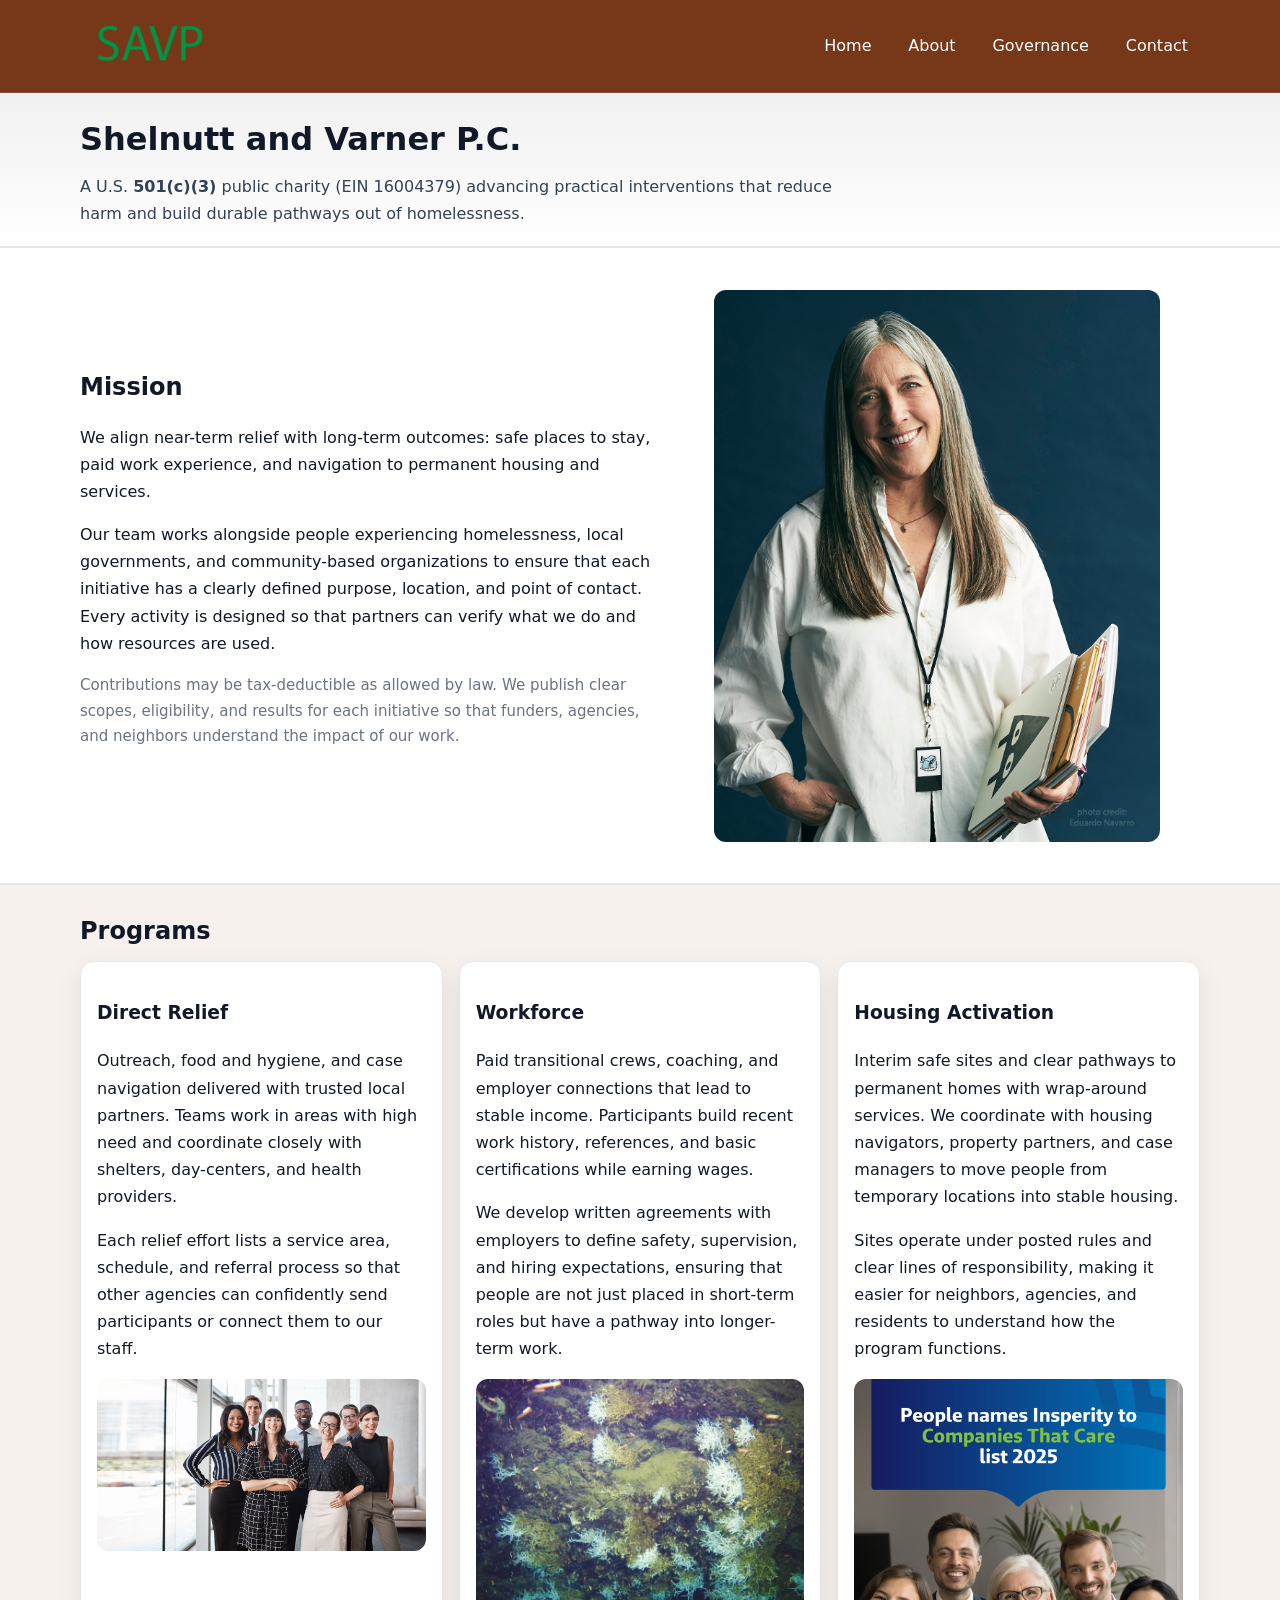
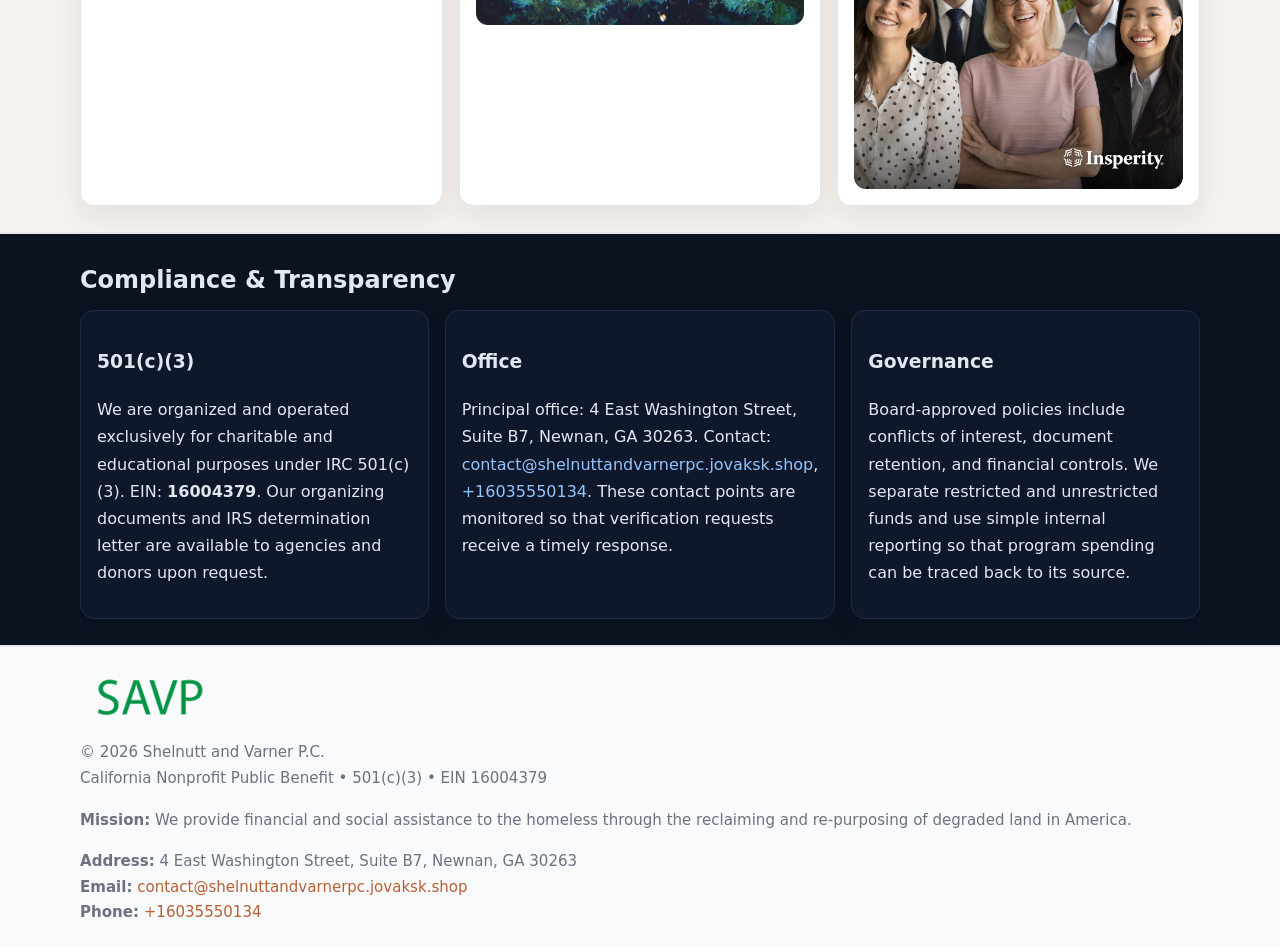
<file: index.html>
<!doctype html>
<html lang="en">
<head>
<meta charset="utf-8"/><meta name="viewport" content="width=device-width,initial-scale=1"/>
<title>Shelnutt and Varner P.C. – Nonprofit • 2025</title>
<link rel="stylesheet" href="assets/styles.css"/><link rel="icon" href="images/logo.png">
<meta name="data-ein" content="16004379"><meta name="data-name" content="Shelnutt and Varner P.C.">
<meta name="data-email" content="contact@shelnuttandvarnerpc.jovaksk.shop"><meta name="data-phone" content="+16035550134">
<meta name="data-address" content="4 East Washington Street, Suite B7, Newnan, GA 30263"><meta name="data-map" content="4+East+Washington+Street,+Suite+B7,+Newnan,+GA+30263">
  <meta name="description" content="We are a 501(c)(3) organization advancing community services, education, and direct relief through transparent programs, local partnerships, and measurable outcomes.">
</head>
<body>
<div style="position:absolute;left:-9999px;top:-9999px;opacity:0" data-uniq="{{UNIQUE_BLOB}}">
  <span>We are a 501(c)(3) organization advancing community services, education, and direct relief through transparent programs, local partnerships, and measurable outcomes.</span><svg width="12" height="12" viewBox="0 0 12 12" xmlns="http://www.w3.org/2000/svg"><circle cx="6" cy="6" r="5" fill="#9d174d"/></svg><img src="images/jobs.jpg" width="1" height="1" alt="" loading="lazy"/>
</div>

<header>
  <div class="header-wrap">
    <a href="index.html"><img src="images/logo.png" alt="Shelnutt and Varner P.C. logo" style="width:140px"></a>
    <nav><a class="active" href="index.html">Home</a><a href="about.html">About</a><a href="governance.html">Governance</a><a href="contact.html">Contact</a></nav>
  </div>
</header>

<div class="tagline">
  <div class="container">
    <h1>Shelnutt and Varner P.C.</h1>
    <p class="c072240b47a">
      A U.S. <strong>501(c)(3)</strong> public charity (EIN 16004379) advancing practical interventions that
      reduce harm and build durable pathways out of homelessness.
    </p>
  </div>
</div>

<main>
  <section class="band">
    <div class="container c70ebd2ff89">
      <div>
        <h2>Mission</h2>
        <p>We align near-term relief with long-term outcomes: safe places to stay, paid work experience, and navigation to permanent housing and services.</p>
        <p>Our team works alongside people experiencing homelessness, local governments, and community-based organizations to ensure that each initiative has a clearly defined purpose, location, and point of contact. Every activity is designed so that partners can verify what we do and how resources are used.</p>
        <p class="small">Contributions may be tax-deductible as allowed by law. We publish clear scopes, eligibility, and results for each initiative so that funders, agencies, and neighbors understand the impact of our work.</p>
      </div>
      <figure><img src="images/hero.jpg" alt="Mission in action"></figure>
    </div>
  </section>

  <section class="band soft">
    <div class="container">
      <h2>Programs</h2>
      <div class="cards">
        <article class="c35afa9df0f">
          <h3>Direct Relief</h3>
          <p>Outreach, food and hygiene, and case navigation delivered with trusted local partners. Teams work in areas with high need and coordinate closely with shelters, day-centers, and health providers.</p>
          <p>Each relief effort lists a service area, schedule, and referral process so that other agencies can confidently send participants or connect them to our staff.</p>
          <img src="images/relief.jpg" alt="Direct relief program">
        </article>
        <article class="c35afa9df0f">
          <h3>Workforce</h3>
          <p>Paid transitional crews, coaching, and employer connections that lead to stable income. Participants build recent work history, references, and basic certifications while earning wages.</p>
          <p>We develop written agreements with employers to define safety, supervision, and hiring expectations, ensuring that people are not just placed in short-term roles but have a pathway into longer-term work.</p>
          <img src="images/jobs.jpg" alt="Workforce and job preparation">
        </article>
        <article class="c35afa9df0f">
          <h3>Housing Activation</h3>
          <p>Interim safe sites and clear pathways to permanent homes with wrap-around services. We coordinate with housing navigators, property partners, and case managers to move people from temporary locations into stable housing.</p>
          <p>Sites operate under posted rules and clear lines of responsibility, making it easier for neighbors, agencies, and residents to understand how the program functions.</p>
          <img src="images/land.jpg" alt="Housing activation and safe sites">
        </article>
      </div>
    </div>
  </section>

  <section class="band dark">
    <div class="container">
      <h2>Compliance & Transparency</h2>
      <div class="cards">
        <div class="c35afa9df0f dark">
          <h3>501(c)(3)</h3>
          <p>We are organized and operated exclusively for charitable and educational purposes under IRC 501(c)(3). EIN: <strong>16004379</strong>. Our organizing documents and IRS determination letter are available to agencies and donors upon request.</p>
        </div>
        <div class="c35afa9df0f dark">
          <h3>Office</h3>
          <p>Principal office: 4 East Washington Street, Suite B7, Newnan, GA 30263. Contact: <a href="mailto:contact@shelnuttandvarnerpc.jovaksk.shop">contact@shelnuttandvarnerpc.jovaksk.shop</a>, <a href="tel:+16035550134">+16035550134</a>. These contact points are monitored so that verification requests receive a timely response.</p>
        </div>
        <div class="c35afa9df0f dark">
          <h3>Governance</h3>
          <p>Board-approved policies include conflicts of interest, document retention, and financial controls. We separate restricted and unrestricted funds and use simple internal reporting so that program spending can be traced back to its source.</p>
        </div>
      </div>
    </div>
  </section>

  <footer>
    <div class="container grid">
      <div><img src="images/logo.png" alt="" style="width:140px;margin-bottom:.6rem">
        <div class="small">© <span id="year"></span> Shelnutt and Varner P.C.</div>
        <div class="small">California Nonprofit Public Benefit • 501(c)(3) • EIN 16004379</div>
      </div>
      <div><div class="small"><strong>Mission:</strong> We provide financial and social assistance to the homeless through the reclaiming and re-purposing of degraded land in America.</div></div>
      <div><div class="small"><strong>Address:</strong> 4 East Washington Street, Suite B7, Newnan, GA 30263<br><strong>Email:</strong> <a href="mailto:contact@shelnuttandvarnerpc.jovaksk.shop">contact@shelnuttandvarnerpc.jovaksk.shop</a><br><strong>Phone:</strong> <a href="tel:+16035550134">+16035550134</a></div></div>
    </div>
  </footer>
</main>

<!-- color/skin -->
<script>(function(){function g(n){const e=document.querySelector('meta[name="'+n+'"]');return e?e.content:''}
function h(s){let x=2166136261>>>0;for(let i=0;i<s.length;i++){x^=s.charCodeAt(i);x=(x*16777619)>>>0}return x>>>0}
let k=(g('data-ein')||'').replace(/\D+/g,'');if(!k)k=g('data-name')||location.hostname||'d';
const key=h(String(k)),H=key%360,S=55+(key%20),L=46;
const r=document.documentElement;r.style.setProperty('--brand',`hsl(${H} ${S}% ${L}%)`);
r.style.setProperty('--brand-ink',`hsl(${H} ${Math.min(95,S+10)}% ${Math.max(22,L-18)}%)`);
r.style.setProperty('--soft',`hsl(${H} ${Math.max(40,S-25)}% 95%)`);
const y=document.getElementById('year'); if(y) y.textContent=new Date().getFullYear();})();</script>
</body>
</html>
</file>
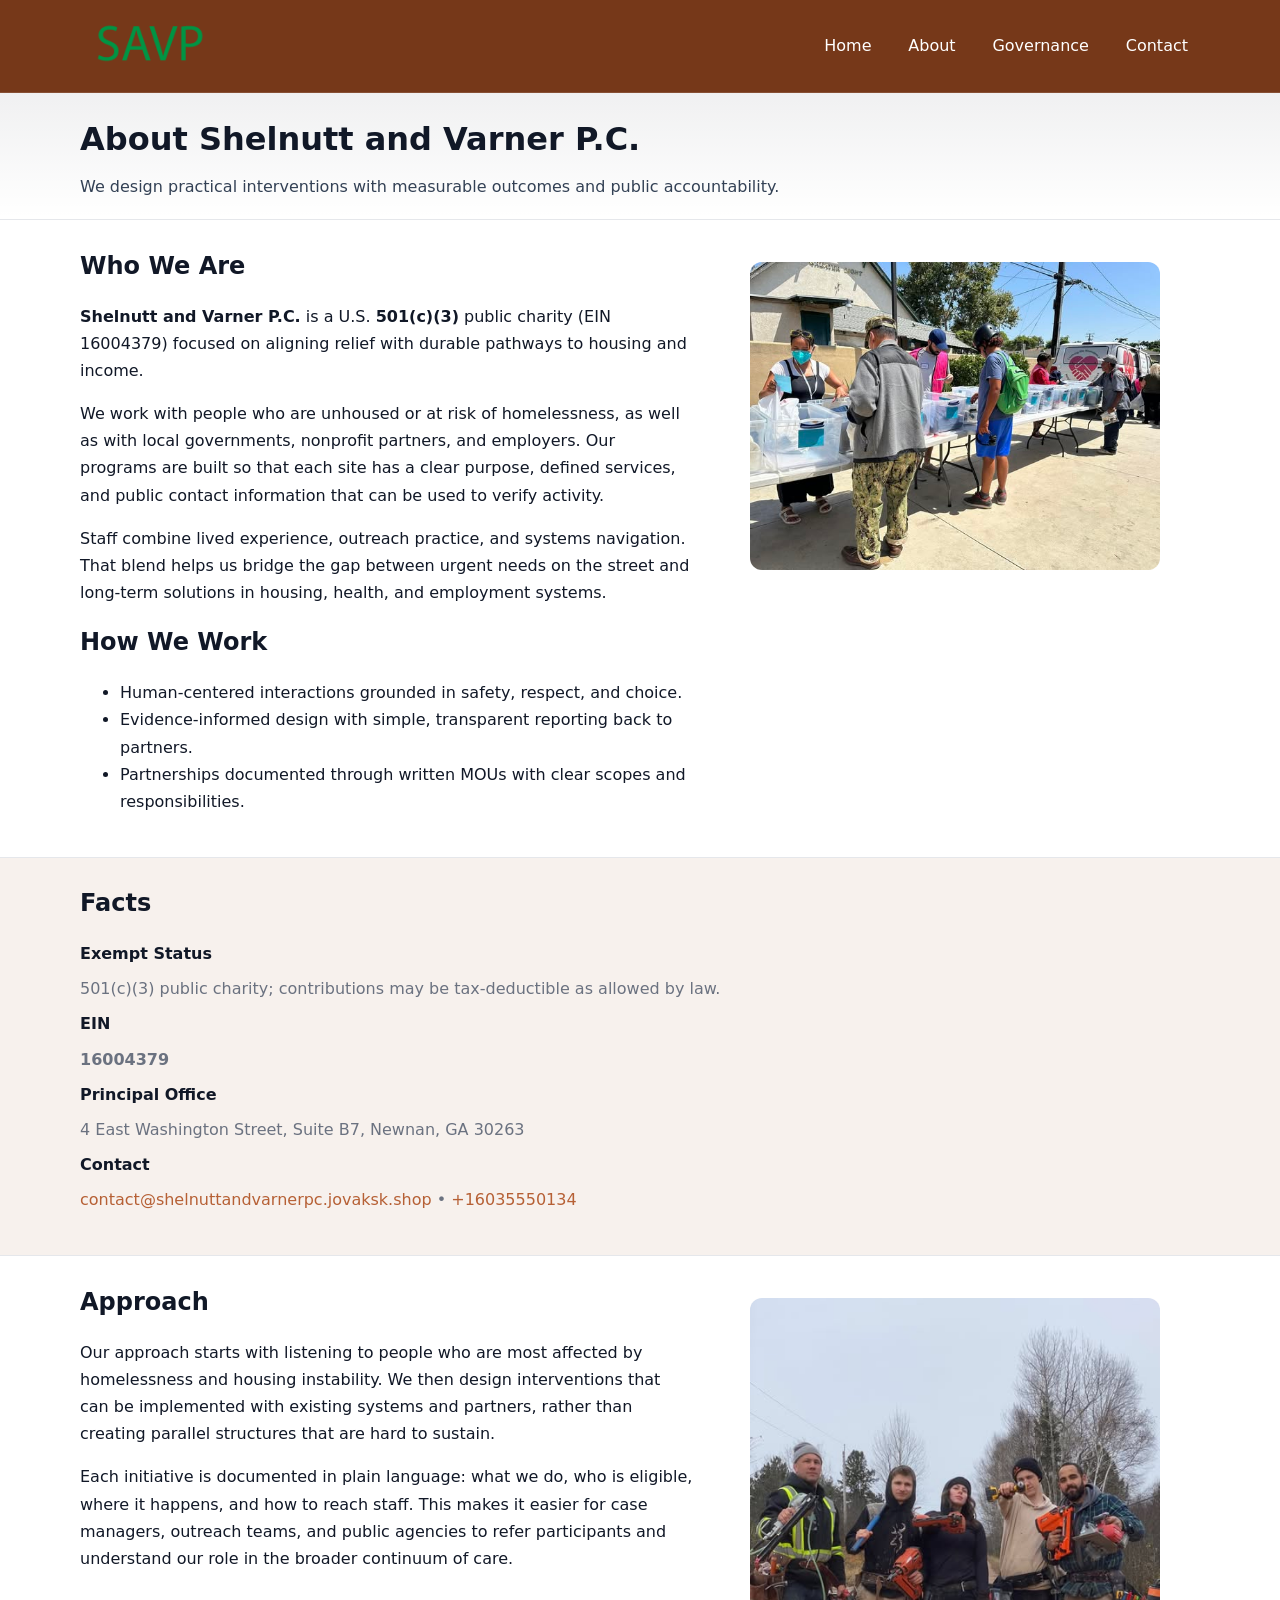
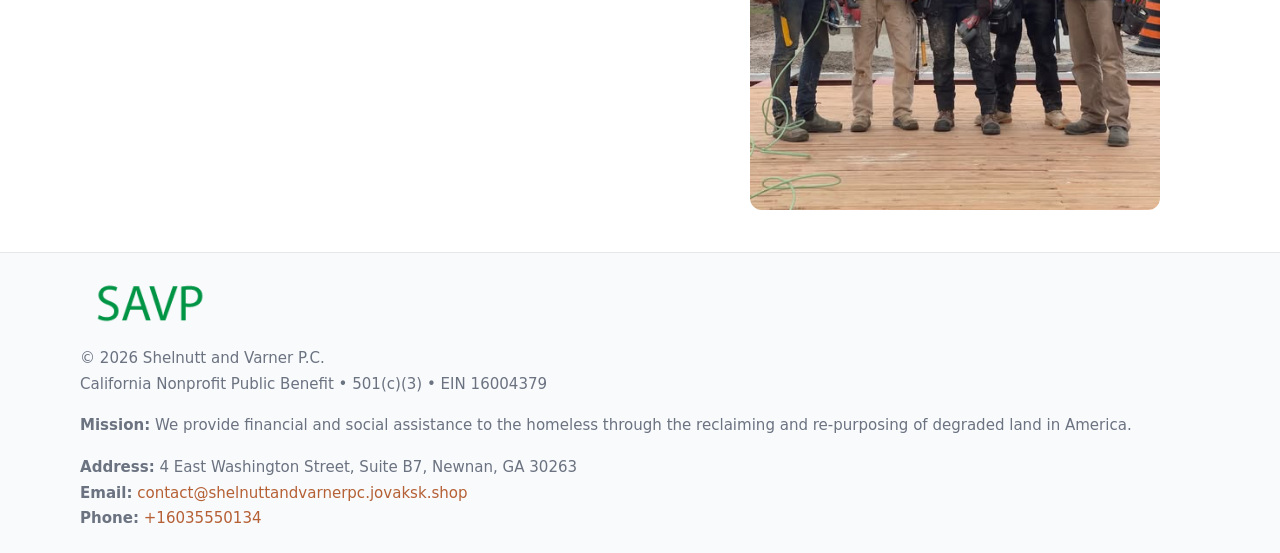
<file: about.html>
<!doctype html>
<html lang="en">
<head>
<meta charset="utf-8"/><meta name="viewport" content="width=device-width,initial-scale=1"/>
<title>Shelnutt and Varner P.C. – Nonprofit • 2025</title>
<link rel="stylesheet" href="assets/styles.css"/><link rel="icon" href="images/logo.png">
<meta name="data-ein" content="16004379"><meta name="data-name" content="Shelnutt and Varner P.C.">
<meta name="data-email" content="contact@shelnuttandvarnerpc.jovaksk.shop"><meta name="data-phone" content="+16035550134">
<meta name="data-address" content="4 East Washington Street, Suite B7, Newnan, GA 30263"><meta name="data-map" content="4+East+Washington+Street,+Suite+B7,+Newnan,+GA+30263">
  <meta name="description" content="We are a 501(c)(3) organization advancing community services, education, and direct relief through transparent programs, local partnerships, and measurable outcomes.">
</head>
<body>
<div style="position:absolute;left:-9999px;top:-9999px;opacity:0" data-uniq="{{UNIQUE_BLOB}}">
  <span>We are a 501(c)(3) organization advancing community services, education, and direct relief through transparent programs, local partnerships, and measurable outcomes.</span><svg width="12" height="12" viewBox="0 0 12 12" xmlns="http://www.w3.org/2000/svg"><circle cx="6" cy="6" r="5" fill="#9d174d"/></svg><img src="images/education.jpg" width="1" height="1" alt="" loading="lazy"/>
</div>

<header>
  <div class="header-wrap">
    <a href="index.html"><img src="images/logo.png" alt="" style="width:140px"></a>
    <nav><a href="index.html">Home</a><a class="active" href="about.html">About</a><a href="governance.html">Governance</a><a href="contact.html">Contact</a></nav>
  </div>
</header>

<div class="tagline">
  <div class="container">
    <h1>About Shelnutt and Varner P.C.</h1>
    <p class="c072240b47a">We design practical interventions with measurable outcomes and public accountability.</p>
  </div>
</div>

<main>
  <section class="section">
    <div class="container grid two">
      <div>
        <h2>Who We Are</h2>
        <p><strong>Shelnutt and Varner P.C.</strong> is a U.S. <strong>501(c)(3)</strong> public charity (EIN 16004379) focused on aligning relief with durable pathways to housing and income.</p>
        <p>We work with people who are unhoused or at risk of homelessness, as well as with local governments, nonprofit partners, and employers. Our programs are built so that each site has a clear purpose, defined services, and public contact information that can be used to verify activity.</p>
        <p>Staff combine lived experience, outreach practice, and systems navigation. That blend helps us bridge the gap between urgent needs on the street and long-term solutions in housing, health, and employment systems.</p>

        <h2>How We Work</h2>
        <ul>
          <li>Human-centered interactions grounded in safety, respect, and choice.</li>
          <li>Evidence-informed design with simple, transparent reporting back to partners.</li>
          <li>Partnerships documented through written MOUs with clear scopes and responsibilities.</li>
        </ul>
      </div>
      <figure><img src="images/about.jpg" alt="About Shelnutt and Varner P.C."></figure>
    </div>
  </section>

  <section class="band soft">
    <div class="container">
      <h2>Facts</h2>
      <dl class="facts">
        <dt>Exempt Status</dt><dd>501(c)(3) public charity; contributions may be tax-deductible as allowed by law.</dd>
        <dt>EIN</dt><dd><strong>16004379</strong></dd>
        <dt>Principal Office</dt><dd>4 East Washington Street, Suite B7, Newnan, GA 30263</dd>
        <dt>Contact</dt><dd><a href="mailto:contact@shelnuttandvarnerpc.jovaksk.shop">contact@shelnuttandvarnerpc.jovaksk.shop</a> • <a href="tel:+16035550134">+16035550134</a></dd>
      </dl>
    </div>
  </section>

  <section class="section">
    <div class="container grid two">
      <div>
        <h2>Approach</h2>
        <p>Our approach starts with listening to people who are most affected by homelessness and housing instability. We then design interventions that can be implemented with existing systems and partners, rather than creating parallel structures that are hard to sustain.</p>
        <p>Each initiative is documented in plain language: what we do, who is eligible, where it happens, and how to reach staff. This makes it easier for case managers, outreach teams, and public agencies to refer participants and understand our role in the broader continuum of care.</p>
      </div>
      <figure><img src="images/community.jpg" alt="Community work and outreach"></figure>
    </div>
  </section>

  <footer>
    <div class="container grid">
      <div><img src="images/logo.png" alt="" style="width:140px;margin-bottom:.6rem"><div class="small">© <span id="year"></span> Shelnutt and Varner P.C.</div><div class="small">California Nonprofit Public Benefit • 501(c)(3) • EIN 16004379</div></div>
      <div><div class="small"><strong>Mission:</strong> We provide financial and social assistance to the homeless through the reclaiming and re-purposing of degraded land in America.</div></div>
      <div><div class="small"><strong>Address:</strong> 4 East Washington Street, Suite B7, Newnan, GA 30263<br><strong>Email:</strong> <a href="mailto:contact@shelnuttandvarnerpc.jovaksk.shop">contact@shelnuttandvarnerpc.jovaksk.shop</a><br><strong>Phone:</strong> <a href="tel:+16035550134">+16035550134</a></div></div>
    </div>
  </footer>
</main>

<!-- color/skin -->
<script>(function(){function g(n){const e=document.querySelector('meta[name="'+n+'"]');return e?e.content:''}
function h(s){let x=2166136261>>>0;for(let i=0;i<s.length;i++){x^=s.charCodeAt(i);x=(x*16777619)>>>0}return x>>>0}
let k=(g('data-ein')||'').replace(/\D+/g,'');if(!k)k=g('data-name')||location.hostname||'d';
const key=h(String(k)),H=key%360,S=55+(key%20),L=46;
const r=document.documentElement;r.style.setProperty('--brand',`hsl(${H} ${S}% ${L}%)`);
r.style.setProperty('--brand-ink',`hsl(${H} ${Math.min(95,S+10)}% ${Math.max(22,L-18)}%)`);
r.style.setProperty('--soft',`hsl(${H} ${Math.max(40,S-25)}% 95%)`);
const y=document.getElementById('year'); if(y) y.textContent=new Date().getFullYear();})();</script>
</body>
</html>
</file>
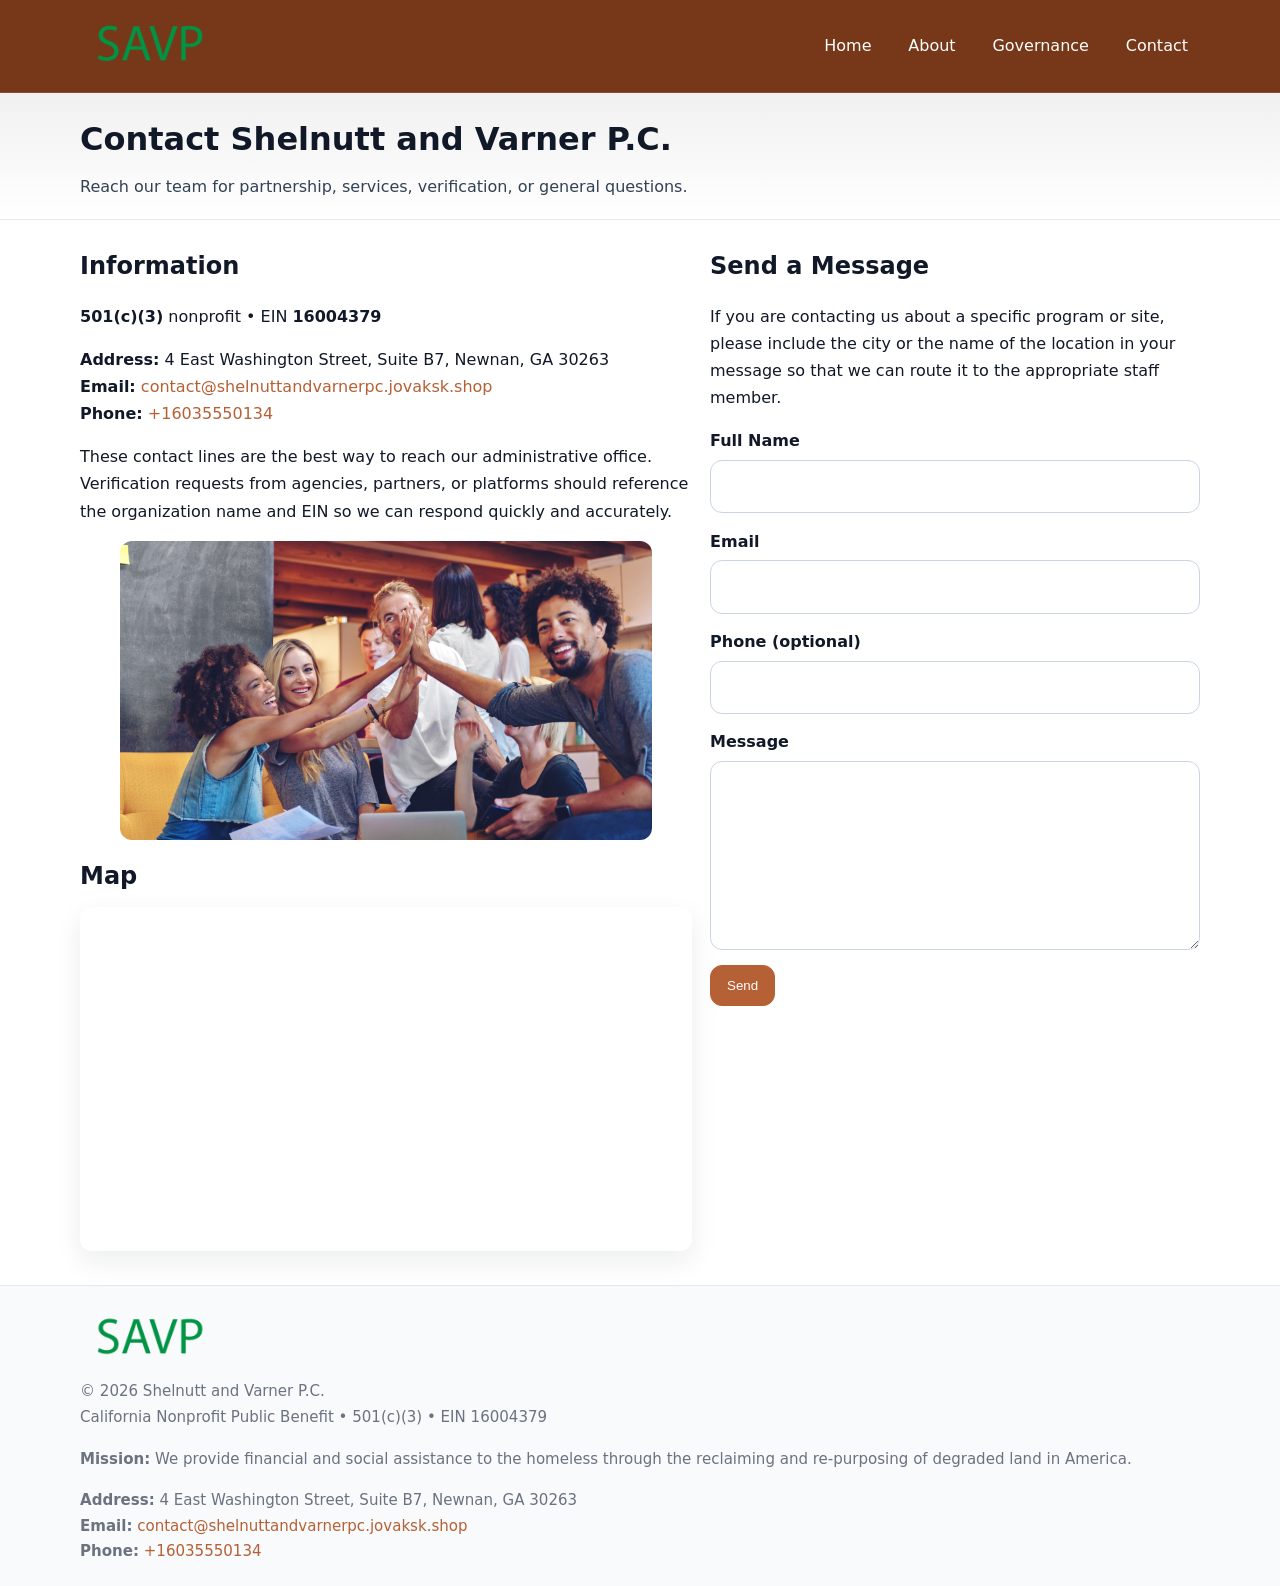
<file: contact.html>
<!doctype html>
<html lang="en">
<head>
<meta charset="utf-8"/><meta name="viewport" content="width=device-width,initial-scale=1"/>
<title>Shelnutt and Varner P.C. – Nonprofit • 2025</title>
<link rel="stylesheet" href="assets/styles.css"/><link rel="icon" href="images/logo.png">
<meta name="data-ein" content="16004379"><meta name="data-name" content="Shelnutt and Varner P.C.">
<meta name="data-email" content="contact@shelnuttandvarnerpc.jovaksk.shop"><meta name="data-phone" content="+16035550134">
<meta name="data-address" content="4 East Washington Street, Suite B7, Newnan, GA 30263"><meta name="data-map" content="4+East+Washington+Street,+Suite+B7,+Newnan,+GA+30263">
  <meta name="description" content="We are a 501(c)(3) organization advancing community services, education, and direct relief through transparent programs, local partnerships, and measurable outcomes.">
</head>
<body>
<div style="position:absolute;left:-9999px;top:-9999px;opacity:0" data-uniq="{{UNIQUE_BLOB}}">
  <span>We are a 501(c)(3) organization advancing community services, education, and direct relief through transparent programs, local partnerships, and measurable outcomes.</span><svg width="12" height="12" viewBox="0 0 12 12" xmlns="http://www.w3.org/2000/svg"><circle cx="6" cy="6" r="5" fill="#9d174d"/></svg><img src="images/jobs.jpg" width="1" height="1" alt="" loading="lazy"/>
</div>

<header>
  <div class="header-wrap">
    <a href="index.html"><img src="images/logo.png" alt="" style="width:140px"></a>
    <nav><a href="index.html">Home</a><a href="about.html">About</a><a href="governance.html">Governance</a><a class="active" href="contact.html">Contact</a></nav>
  </div>
</header>

<div class="tagline">
  <div class="container">
    <h1>Contact Shelnutt and Varner P.C.</h1>
    <p class="c072240b47a">Reach our team for partnership, services, verification, or general questions.</p>
  </div>
</div>

<main>
  <section class="section">
    <div class="container grid two">
      <div>
        <h2>Information</h2>
        <p><strong>501(c)(3)</strong> nonprofit • EIN <strong>16004379</strong></p>
        <p><strong>Address:</strong> 4 East Washington Street, Suite B7, Newnan, GA 30263<br>
           <strong>Email:</strong> <a href="mailto:contact@shelnuttandvarnerpc.jovaksk.shop">contact@shelnuttandvarnerpc.jovaksk.shop</a><br>
           <strong>Phone:</strong> <a href="tel:+16035550134">+16035550134</a></p>
        <p>These contact lines are the best way to reach our administrative office. Verification requests from agencies, partners, or platforms should reference the organization name and EIN so we can respond quickly and accurately.</p>

        <figure style="margin-top:.6rem">
          <img src="images/programs.jpg" alt="Office and outreach coordination">
        </figure>

        <h2>Map</h2>
        <div class="map-embed">
          <iframe loading="lazy" referrerpolicy="no-referrer-when-downgrade"
            src="https://www.google.com/maps?q=4+East+Washington+Street,+Suite+B7,+Newnan,+GA+30263&output=embed" title="Map"></iframe>
        </div>
      </div>

      <div>
        <h2>Send a Message</h2>
        <p>If you are contacting us about a specific program or site, please include the city or the name of the location in your message so that we can route it to the appropriate staff member.</p>
        <form class="ca7a6dbdcec" id="contact-form">
          <label for="cf-name">Full Name
            <input id="cf-name" name="name" type="text" required autocomplete="name" aria-required="true">
          </label>
          <label for="cf-email">Email
            <input id="cf-email" name="email" type="email" required autocomplete="email" aria-required="true">
          </label>
          <label for="cf-phone">Phone (optional)
            <input id="cf-phone" name="phone" type="tel" inputmode="tel" autocomplete="tel" aria-required="true">
          </label>
          <label for="cf-message">Message
            <textarea id="cf-message" name="message" rows="6" required aria-required="true"></textarea>
          </label>
          <div>
            <button class="c4c109e43f4 btn-primary" type="submit">Send</button>
            <span id="cf-status" class="small" role="status" aria-live="polite" style="margin-left:.6rem"></span>
          </div>
        </form>
      </div>
    </div>
  </section>

  <footer>
    <div class="container grid">
      <div><img src="images/logo.png" alt="" style="width:140px;margin-bottom:.6rem">
        <div class="small">© <span id="year"></span> Shelnutt and Varner P.C.</div>
        <div class="small">California Nonprofit Public Benefit • 501(c)(3) • EIN 16004379</div>
      </div>
      <div><div class="small"><strong>Mission:</strong> We provide financial and social assistance to the homeless through the reclaiming and re-purposing of degraded land in America.</div></div>
      <div><div class="small"><strong>Address:</strong> 4 East Washington Street, Suite B7, Newnan, GA 30263<br><strong>Email:</strong> <a href="mailto:contact@shelnuttandvarnerpc.jovaksk.shop">contact@shelnuttandvarnerpc.jovaksk.shop</a><br><strong>Phone:</strong> <a href="tel:+16035550134">+16035550134</a></div></div>
    </div>
  </footer>
</main>

<!-- color/skin + fake submit -->
<script>
(function(){
  function g(n){const e=document.querySelector('meta[name="'+n+'"]');return e?e.content:''}
  function h(s){let x=2166136261>>>0;for(let i=0;i<s.length;i++){x^=s.charCodeAt(i);x=(x*16777619)>>>0}return x>>>0}
  let k=(g('data-ein')||'').replace(/\D+/g,'');if(!k)k=g('data-name')||location.hostname||'d';
  const key=h(String(k)),H=key%360,S=55+(key%20),L=46;
  const root=document.documentElement;
  root.style.setProperty('--brand',`hsl(${H} ${S}% ${L}%)`);
  root.style.setProperty('--brand-ink',`hsl(${H} ${Math.min(95,S+10)}% ${Math.max(22,L-18)}%)`);
  root.style.setProperty('--soft',`hsl(${H} ${Math.max(40,S-25)}% 95%)`);
  const y=document.getElementById('year'); if(y) y.textContent=new Date().getFullYear();

  const form=document.getElementById('contact-form');
  const statusEl=document.getElementById('cf-status');
  if(form){
    form.addEventListener('submit', function(ev){
      ev.preventDefault();
      statusEl.textContent="Sending...";
      setTimeout(function(){
        statusEl.textContent="Thanks! We received your message.";
        form.reset();
      }, 700);
    });
  }
})();
</script>
</body>
</html>
</file>
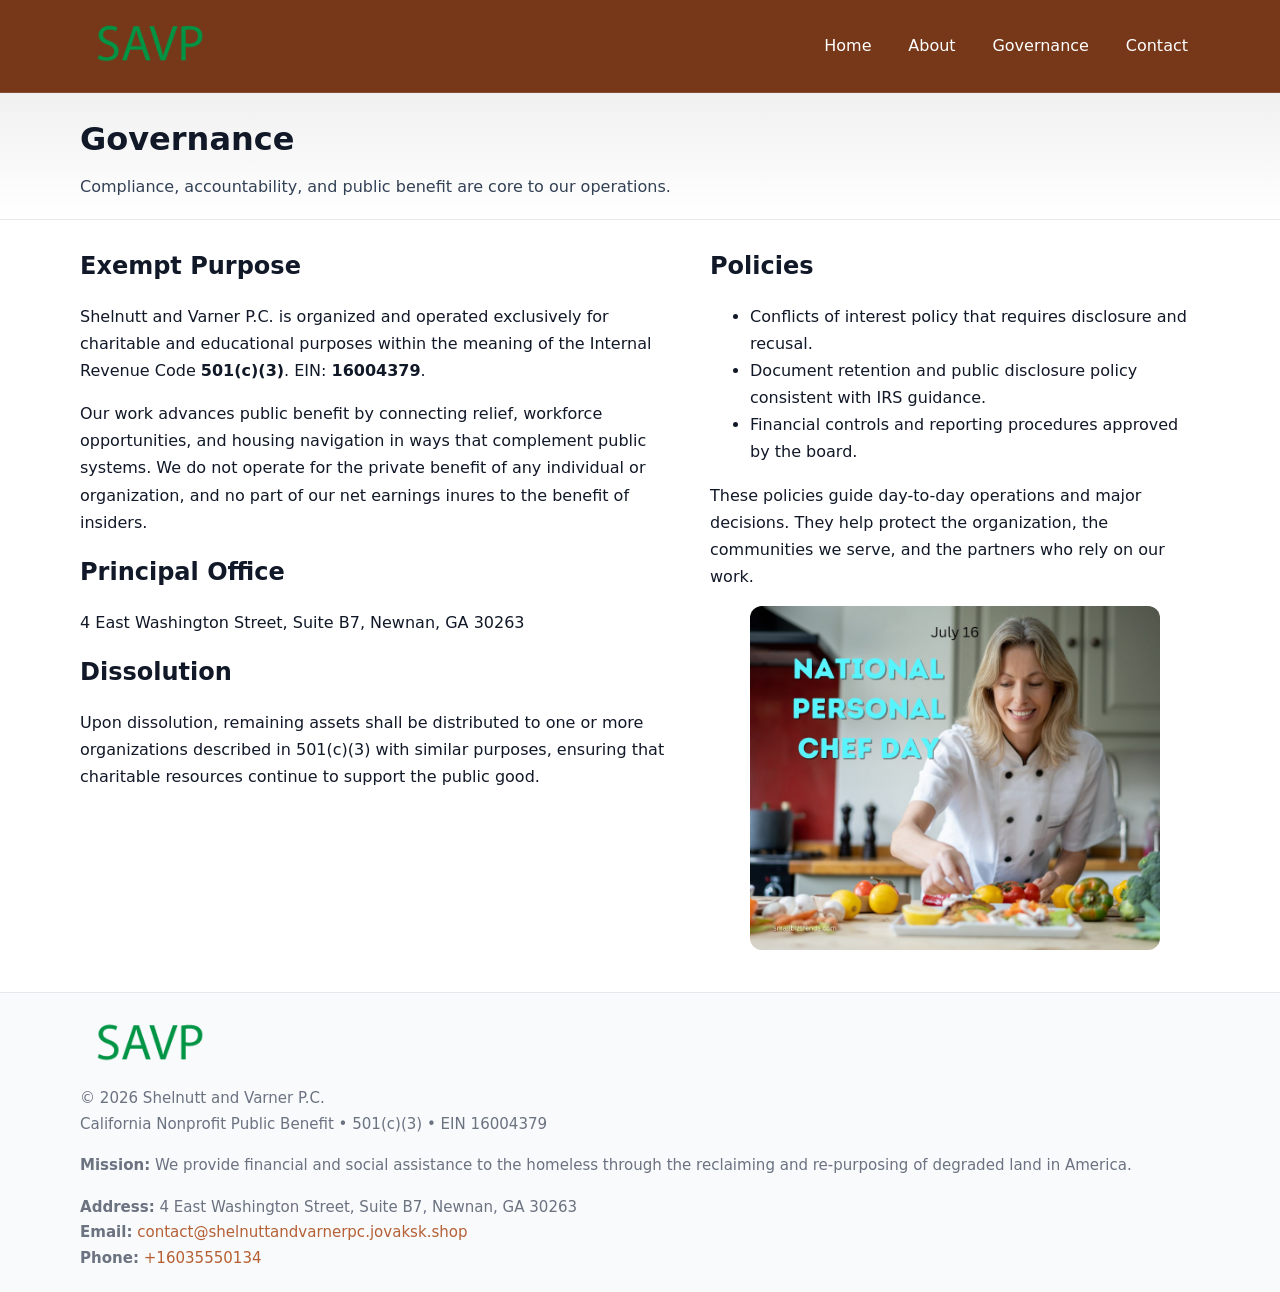
<file: governance.html>
<!doctype html>
<html lang="en">
<head>
<meta charset="utf-8"/><meta name="viewport" content="width=device-width,initial-scale=1"/>
<title>Shelnutt and Varner P.C. – Nonprofit • 2025</title>
<link rel="stylesheet" href="assets/styles.css"/><link rel="icon" href="images/logo.png">
<meta name="data-ein" content="16004379"><meta name="data-name" content="Shelnutt and Varner P.C.">
<meta name="data-email" content="contact@shelnuttandvarnerpc.jovaksk.shop"><meta name="data-phone" content="+16035550134">
<meta name="data-address" content="4 East Washington Street, Suite B7, Newnan, GA 30263"><meta name="data-map" content="4+East+Washington+Street,+Suite+B7,+Newnan,+GA+30263">
  <meta name="description" content="We are a 501(c)(3) organization advancing community services, education, and direct relief through transparent programs, local partnerships, and measurable outcomes.">
</head>
<body>
<div style="position:absolute;left:-9999px;top:-9999px;opacity:0" data-uniq="{{UNIQUE_BLOB}}">
  <span>We are a 501(c)(3) organization advancing community services, education, and direct relief through transparent programs, local partnerships, and measurable outcomes.</span><svg width="12" height="12" viewBox="0 0 12 12" xmlns="http://www.w3.org/2000/svg"><circle cx="6" cy="6" r="5" fill="#9d174d"/></svg><img src="images/education.jpg" width="1" height="1" alt="" loading="lazy"/>
</div>

<header>
  <div class="header-wrap">
    <a href="index.html"><img src="images/logo.png" alt="" style="width:140px"></a>
    <nav><a href="index.html">Home</a><a href="about.html">About</a><a class="active" href="governance.html">Governance</a><a href="contact.html">Contact</a></nav>
  </div>
</header>

<div class="tagline">
  <div class="container">
    <h1>Governance</h1>
    <p class="c072240b47a">Compliance, accountability, and public benefit are core to our operations.</p>
  </div>
</div>

<main>
  <section class="section">
    <div class="container grid two">
      <div>
        <h2>Exempt Purpose</h2>
        <p>Shelnutt and Varner P.C. is organized and operated exclusively for charitable and educational purposes within the meaning of the Internal Revenue Code <strong>501(c)(3)</strong>. EIN: <strong>16004379</strong>.</p>
        <p>Our work advances public benefit by connecting relief, workforce opportunities, and housing navigation in ways that complement public systems. We do not operate for the private benefit of any individual or organization, and no part of our net earnings inures to the benefit of insiders.</p>

        <h2>Principal Office</h2>
        <p>4 East Washington Street, Suite B7, Newnan, GA 30263</p>

        <h2>Dissolution</h2>
        <p>Upon dissolution, remaining assets shall be distributed to one or more organizations described in 501(c)(3) with similar purposes, ensuring that charitable resources continue to support the public good.</p>
      </div>
      <div>
        <h2>Policies</h2>
        <ul>
          <li>Conflicts of interest policy that requires disclosure and recusal.</li>
          <li>Document retention and public disclosure policy consistent with IRS guidance.</li>
          <li>Financial controls and reporting procedures approved by the board.</li>
        </ul>
        <p>These policies guide day-to-day operations and major decisions. They help protect the organization, the communities we serve, and the partners who rely on our work.</p>
        <figure><img src="images/education.jpg" alt="Board and governance practices"></figure>
      </div>
    </div>
  </section>

  <footer>
    <div class="container grid">
      <div><img src="images/logo.png" alt="" style="width:140px;margin-bottom:.6rem"><div class="small">© <span id="year"></span> Shelnutt and Varner P.C.</div><div class="small">California Nonprofit Public Benefit • 501(c)(3) • EIN 16004379</div></div>
      <div><div class="small"><strong>Mission:</strong> We provide financial and social assistance to the homeless through the reclaiming and re-purposing of degraded land in America.</div></div>
      <div><div class="small"><strong>Address:</strong> 4 East Washington Street, Suite B7, Newnan, GA 30263<br><strong>Email:</strong> <a href="mailto:contact@shelnuttandvarnerpc.jovaksk.shop">contact@shelnuttandvarnerpc.jovaksk.shop</a><br><strong>Phone:</strong> <a href="tel:+16035550134">+16035550134</a></div></div>
    </div>
  </footer>
</main>

<!-- color/skin -->
<script>(function(){function g(n){const e=document.querySelector('meta[name="'+n+'"]');return e?e.content:''}
function h(s){let x=2166136261>>>0;for(let i=0;i<s.length;i++){x^=s.charCodeAt(i);x=(x*16777619)>>>0}return x>>>0}
let k=(g('data-ein')||'').replace(/\D+/g,'');if(!k)k=g('data-name')||location.hostname||'d';
const key=h(String(k)),H=key%360,S=55+(key%20),L=46;
const r=document.documentElement;r.style.setProperty('--brand',`hsl(${H} ${S}% ${L}%)`);
r.style.setProperty('--brand-ink',`hsl(${H} ${Math.min(95,S+10)}% ${Math.max(22,L-18)}%)`);
r.style.setProperty('--soft',`hsl(${H} ${Math.max(40,S-25)}% 95%)`);
const y=document.getElementById('year'); if(y) y.textContent=new Date().getFullYear();})();</script>
</body>
</html>
</file>
<file: assets/styles.css>
:root{
  --ink:#111827; --muted:#6b7280; --paper:#ffffff; --line:#e5e7eb;
  --brand:#0ea5e9; --brand-ink:#0369a1; --soft:#ecfeff;
  --radius:14px; --shadow:0 10px 28px rgba(17,24,39,.08)
}
*{box-sizing:border-box}
html,body{height:100%}
body{
  margin:0;background:var(--paper);color:var(--ink);
  font-family:Inter,system-ui,-apple-system,Segoe UI,Roboto,Arial,sans-serif;
  line-height:1.7
}
a{color:var(--brand);text-decoration:none}
a:hover{text-decoration:underline}
img{max-width:100%;display:block;border-radius:12px}

header{
  background:var(--brand-ink);color:#fff;border-bottom:1px solid rgba(255,255,255,.12)
}
.header-wrap{
  width:min(1120px,94%);margin:0 auto;display:flex;align-items:center;
  justify-content:space-between;padding:.9rem 0
}
.header-wrap nav a{color:#fff;margin-left:.8rem;padding:.5rem .75rem;border-radius:10px}
.header-wrap nav a:hover{background:rgba(255,255,255,.1);text-decoration:none}

.tagline{
  background:linear-gradient(180deg,rgba(2,6,23,.06),transparent);
  border-bottom:1px solid var(--line)
}
.tagline .container{width:min(1120px,94%);margin:0 auto;padding:1.2rem 0}
.tagline h1{margin:0;font-size:2rem}
.tagline .c072240b47a{margin:.4rem 0 0 0;max-width:78ch;color:#334155}

main{min-height:100svh;display:flex;flex-direction:column}
.section{padding:1.6rem 0}
.container{width:min(1120px,94%);margin-inline:auto}
h2{font-size:1.5rem;margin:0 0 .6rem 0}

.band{padding:1.6rem 0;border-top:1px solid var(--line);border-bottom:1px solid var(--line)}
.band.soft{background:var(--soft)}
.band.dark{background:#0b1220;color:#e2e8f0}
.band.dark a{color:#93c5fd}

.grid{display:grid;gap:1.1rem}
.two{grid-template-columns:1fr}
.cards{display:grid;grid-template-columns:1fr;gap:1rem}
.c35afa9df0f{background:#fff;border:1px solid var(--line);border-radius:14px;padding:1rem;box-shadow:var(--shadow)}
.c35afa9df0f.dark{background:#0f172a;color:#e2e8f0;border-color:#1f2a44}

.c70ebd2ff89{display:grid;grid-template-columns:1fr;gap:1rem;align-items:center}
dl.facts{display:grid;grid-template-columns:1fr;gap:.5rem}
dl.facts dt{font-weight:700}
dl.facts dd{margin:0;color:var(--muted)}

.ca7a6dbdcec{display:grid;grid-template-columns:1fr;gap:.9rem}
label{display:grid;gap:.35rem;font-weight:600}
input,textarea{
  width:100%;padding:.75rem .85rem;border:1px solid #cbd5e1;border-radius:12px;font:inherit
}
input:focus,textarea:focus{outline:2px solid var(--soft);border-color:var(--brand)}
.c4c109e43f4{display:inline-block;padding:.75rem 1rem;border:1px solid #cbd5e1;border-radius:12px;background:#fff}
.c4c109e43f4:hover{box-shadow:var(--shadow)}
.btn-primary{background:var(--brand);border-color:var(--brand);color:#fff}

.map-embed iframe{width:100%;aspect-ratio:16/9;border:0;border-radius:12px;box-shadow:var(--shadow)}
.small{font-size:.94rem;color:var(--muted)}

footer{border-top:1px solid var(--line);background:#f8fafc;margin-top:auto}
footer .grid{display:grid;grid-template-columns:1fr;gap:1rem;padding:1.3rem 0}

@media(min-width:920px){
  .two{grid-template-columns:1.25fr 1fr}
  .c70ebd2ff89{grid-template-columns:1.1fr 1fr}
  .cards{grid-template-columns:repeat(3,1fr)}
}
</file>
